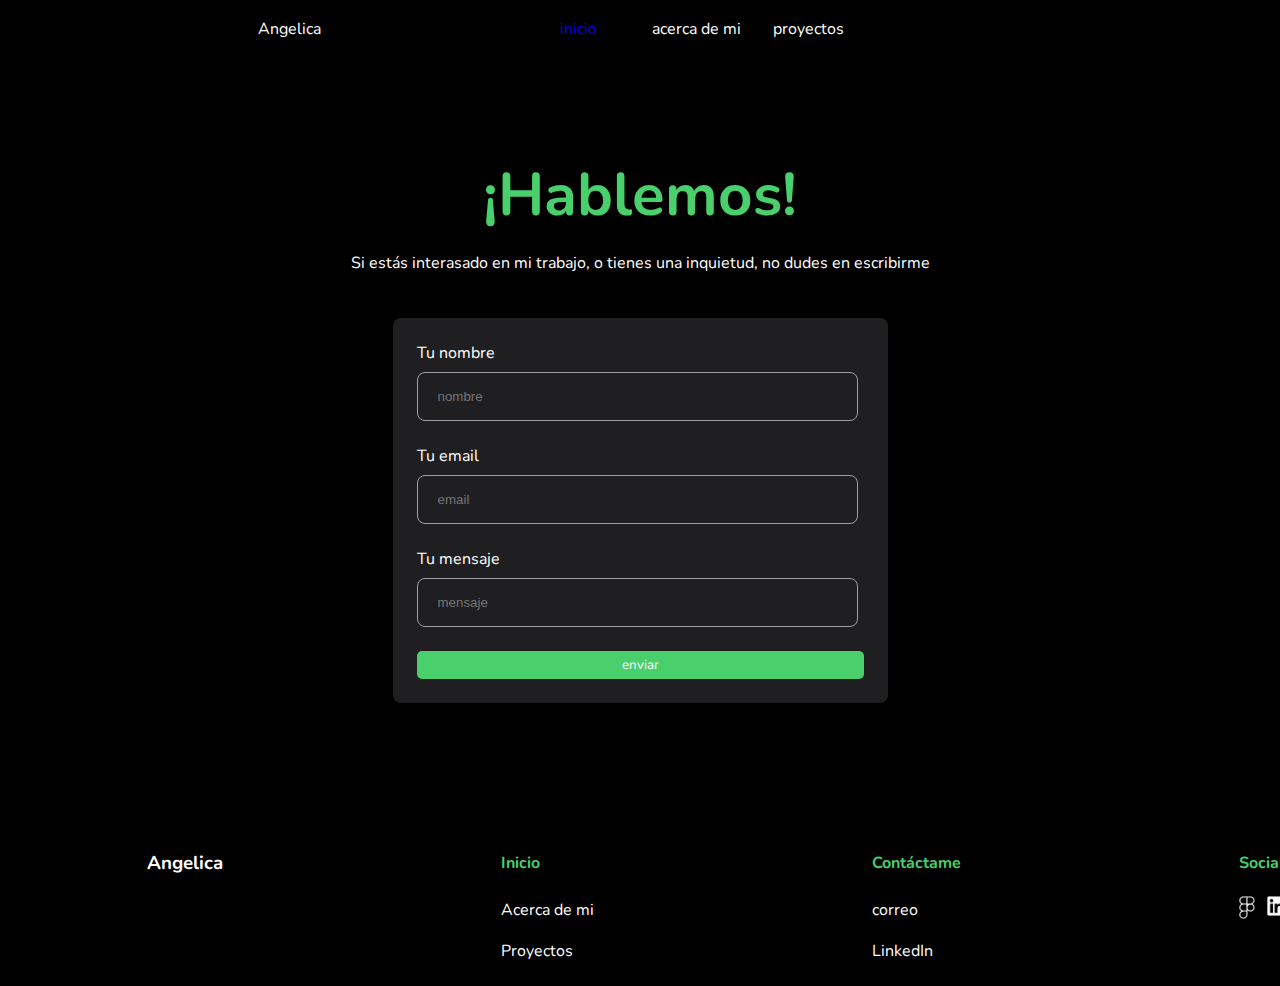
<file: contacto.html>
<!DOCTYPE html>
<html lang="en">
<head>
    <meta charset="UTF-8">
    <meta name="viewport" content="width=device-width, initial-scale=1.0">
    <title>contáctame</title>
    <link rel="stylesheet" href="./stilos.css" type="text/css"><!--importar archivo css-->
</head>
<body>
    <nav>
        <div>Angelica</div>
        <nav class="centro">
            <a href="./index.html">
                <div class="indice"> inicio</div><!--poner class para diferenciar cajas-->
            </a>            
            <div class="indice">acerca de mi</div><!--class con mismo nombre para reutilizar un estilo,
                 en codigo aprovecha el espacio-->
            <div class="indice">proyectos</div>
        </nav>
        <img src="./menu.png" id="cajamenu" onclick="mostrar()"> 
    </nav>
    <div class="caja" id="menu">
        <ul>
            <a>
                <li>Acerca de mi</li>
                </a>
            <a>
                <li>Mis proyectos</li></a>
            <a href="./contacto.html">
                <li>contacto</li></a>
            <a href="./index.html">
                <li>inicio</li>
            </a>
        </ul>
    </div>
    <div class="form">
        <h1>¡Hablemos!</h1>
        <p>Si estás interasado en mi trabajo, o tienes una inquietud, no dudes en escribirme</p>
        <form class="formulario">
            <label>Tu nombre</label>
            <input class="input" id="nombre" placeholder="nombre" type="text"><!--La etiqueta placeholder type id-->
                <label>Tu email</label>
                <input class="input" id="email" placeholder="email" type="text">
                     <label>Tu mensaje</label>
                    <input class="input" id="mensaje" placeholder="mensaje" type="text">
            <input class="boton" value="enviar" type="submit"><!--para hacer boton formulario-->        
        </form>


    </div>

    <footer class="cajabajo">
        <section class="cajitas">
        <h3>Angelica</h3>
        </section>
        <section class="cajitas">
            <h4>Inicio</h4>
            <p>Acerca de mi</p>
            <p>Proyectos</p>
         </section>
        <section class="cajitas">
            <h4>Contáctame</h4>
            <p>correo</p>
            <p>LinkedIn</p>
            </section>
        <section class="cajitas">
            <h4>Social</h4>
            <div class="ikons">
                <a href="/"><img src="./figma_logo.png"
                    alt="icono de la página figma"
                    width="16px">
                </a>
                <a href="/"><img src="./Vector.png"
                    alt="icono de la página LinkedIn"
                    width="20px">
                </a>
                <a href="/"><img src="./download_icon_128877.png"
                    alt="icono de la página behance"
                    width="20px">
                </a>                
            </div>         
        </section>
    </footer>
    
</body>
<script src="index.js" type="text/javascript"></script>
</html>
</file>
<file: stilos.css>
@import url('https://fonts.googleapis.com/css2?family=Nunito:ital,wght@0,300;0,400;0,600;1,400&display=swap');
body{background-color: black;
    font-family: 'Nunito', sans-serif;
    color: white;
    display: flex;
    flex-direction: column;}
nav{display: flex;
    flex-direction: row;
    align-items: center;
    padding-left: 10%;
    padding-right: 10%;
    padding-top: 5px;
    padding-bottom: 5px;}
a{text-decoration: none;}
a:visited{color:aliceblue;}
.centro{ margin-right: 100px;
    padding-right: 20%;
    width: fit-content;}
div{margin:auto;
    width: 70px ;}
.indice{margin: auto;
        margin-left: 10%;
    margin-right: 0%;}
.indice:nth-child(2){ width: 150px;
    text-align: left;}
.indice:hover{border-bottom: #49CF6C 2px solid;}
button{background-color: #49CF6C;
    border: transparent solid 0px; /*la sintaxis de border es textura color grosor*/
    border-radius: 5px;
    font-family: 'Nunito', sans-serif;
    color: white;
    width: fit-content;
    padding-left: 30px;
    padding-right: 30px;
    padding-top: 5px;
    padding-bottom: 5px;
    }
#cajamenu{display:none;}
.imagenportada{width: 100%;
    object-fit: cover;
    height: 380px;
    margin-top: 0.5em}
.descripcion{display: flex;
    flex-direction: column;
    align-items: center;
    width: 100%}
.flexcentro{display: flex;
    flex-direction: row;
    align-items: center;
    text-align:center;
    margin: auto; /* para centrar una caja en css poner align items centro y margin auto*/
    width: 40%;
    height:fit-content;
    margin-bottom:3%;}
.flexcentro>h1{margin: auto; color: white;
    margin-top: 1.5em;
    font-size: 60px;
    font-style: normal;
    font-weight: 700;}
strong{color:#49CF6C }
.flexcentro>p{font-size: 20px;
    font-style: normal;
    font-weight: 500;}
.botontransparente{
    background-color: black;
    border: white solid 1px; /*la sintaxis de border es textura color grosor*/
    border-radius: 5px;
    font-family: 'Nunito', sans-serif;
    color: white;
    width: fit-content;
    padding-left: 30px;
    padding-right: 30px;
    padding-top: 5px;
    padding-bottom: 5px;
    margin-left: 24px;}
.tarjeta{border-radius: 8px;
    border: 1.5px solid #3D3D3D;
    display: flex;
    flex-direction: row;
    align-items: center;
    text-align: left;
    margin: auto; /* para centrar una caja en css poner align items centro y margin auto*/
    width: 60%;
    height:fit-content;
    margin-bottom:3%;
    margin-top:10%;
    padding: 24px;
    background:#1F1F21;}
.fotocv{width: 320px;
    object-fit: cover;
    height: 400px;
    margin:auto;
    border-radius: 8px;}
.acercademi{display: flex;
    flex-direction: column;
    margin-left: 32px;
    height: fit-content;}
.acercademi>h2{font-size: 48px;
    font-style: normal;
    font-weight: 500;
    color:#49CF6C;
    margin-top: 0;
    margin-bottom: 32px;}
.acercademi>p{margin-bottom: 23px;
    font-size: 16px;
    font-style: normal;
    font-weight: 400;
    line-height: 28px;
    margin-top: 0;}
.acercademi>.botontransparente{margin-left: 0;
    background:#1F1F21;}
.centrado{display: grid;
    place-items: center;
    width: 100%;
    height: fit-content;
    margin-top: 91px;
    }
.container{display: flex;
    flex-direction: column;
    width: 100%;
    margin: auto;
    margin-top:10px;
    }
    .container>h3{font-size: 30px;
        font-style: normal;
        font-weight: 500;
        color:#49CF6C;
        text-align: center;
        margin-top: 0;
        margin-bottom: 0;
        }
.contenedorhabilidades{display: grid;
    grid-template-columns: 310px 310px 310px;
    width: 100%;
    margin: auto;
    margin-top: 45px;
    margin-bottom: 45px;
    place-content: center;
        } /*para distribuir el tamaño de las columnas se pone directamente*/
.habilidades{display: flex;
    padding: 24px;
    flex-direction: column;
    align-items: center;
    margin: 15px;
    border-radius: 8px;
    background: #1F1F21;}
.habilidades>p{font-size: 12px;
    font-style: normal;
    font-weight: 400;}
.habilidades>h3{font-size: 24px;
    font-weight: 500;}
.container>button{margin:auto;}
.proyectos{display: flex;
    flex-direction: column;
    align-items: center;
    align-content: center;
    margin-top: 50px;
    width: 100%;}
.proyectos>h3{font-size: 30px;
    font-style: normal;
    font-weight: 500;
    color:#49CF6C;
    text-align: center;
    margin-top: 0;
    margin-bottom: 0;
    width: 100%;}
.proyecto{margin-top: 30px;
    border-radius: 12px;
    width: 700px;
    height: 400px}
.proyectos>button{margin-top: 30px;
    margin-bottom: 100px;}
.cajabajo{display: flex;
    flex-direction: row;
    align-items: flex-start;
    width:160vh;
    margin: auto;}
.cajitas{display: flex;
    flex-direction:column;
    margin:auto;
    margin-top: 0;
    justify-items:flex-start;}
.cajitas>h4{color:#49CF6C;}
.cajitas>p{margin-top: 3px;}
.ikons{display:flex;
    flex-direction: row;
    gap: 12px;}

.form{display: flex;
    flex-direction: column;
    align-items: center;
    width: 100%;
    height: fit-content;
    padding-top:64px;
    /*padding-left:397px;
    padding-right: 397px;*/
    padding-bottom:128px;
}
.form>h1{font-size: 60px;
    font-weight: 700;
    color: #49CF6C;
    margin-bottom: 0;}
.form>p{margin-bottom: 44px;}
.formulario{display: flex;
flex-direction: column;
border-radius: 8px;
background: #1F1F21;
width: 447px;
padding: 24px;}
.input{width: 399px;
    margin-top: 8px;
    margin-bottom: 24px;
    padding: 16px 20px;
    border-radius: 8px;
    border: 1px solid  #A0A0A1;
    background: #1F1F21;}
.boton{background-color: #49CF6C;
    border: transparent solid 0px; /*la sintaxis de border es textura color grosor*/
    border-radius: 5px;
    font-family: 'Nunito', sans-serif;
    color: white;
    width: 100%;
    padding-left: 30px;
    padding-right: 30px;
    padding-top: 5px;
    padding-bottom: 5px;}

.caja{display:none;}
ul{list-style-type: none;}
li{margin-bottom:20px;}
a:hover{color: #49CF6C;}



@media (max-width:640px){/*siempre el diseño responsive tiene que ir al final*/
    body {
        overflow-x: hidden; /* Hide horizontal scrollbar */
      }
        nav{display: flex;
            flex-direction: row;
            align-items: flex-start;
            padding-left: 5%;
            padding-right: 10%;
            padding-top: 5px;
            padding-bottom: 5px;} 
    .centro{display:none;}
    nav>a button{display:none;}
    nav>div{text-align: start;
        margin-left:0%}
    .imagenportada{display:none;}
          .flexcentro{display: flex;
        flex-direction: column;
        align-items: center;
        text-align:center;
        margin: auto; /* para centrar una caja en css poner align items centro y margin auto*/
        width: 100%;
        height:fit-content;
        margin-bottom:3%;}
    .flexcentro>h1{margin: auto; color: white;
        margin-top: 1.5em;
        font-size: 34px;
        font-style: normal;
        font-weight: 700;}
    strong{color:#49CF6C }
    .flexcentro>p{font-size: 20px;
        font-style: normal;
        font-weight: 500;
        padding-left:10%;
        padding-right:10%;}
    .descripcion>section{display:flex;
        flex-direction: column;}
    .botontransparente{margin-top:16px;
        margin-left: 0;
        padding-left: 20px;
        padding-right: 20px;
        }
        .tarjeta{display: flex;
            flex-direction: column;
            text-align: left;
            width: 85%;
            margin:16px;
            margin-top: 85px;
            padding:16px;}
            .fotocv{width: 290px;
                object-fit: cover;
                height: 360px;
                margin:auto;
                border-radius: 8px;}
                .acercademi{margin-left:16px;
                    margin-right: 16px;}
                .acercademi>h2{font-size: 24px;
                    font-weight: 400;
                    color:white;
                    margin-top: 24px;
                    margin-bottom: 16px;}
        .container{width: 100%;}
            .container>h3{font-size: 24px;
                font-style: normal;
                font-weight: 500;
                color:#49CF6C;
                text-align: center;
                margin-top: 0;
                margin-bottom: 0;}
            .contenedorhabilidades{display: flex;
                flex-direction: column;
                width:93%;
                margin: 16px;
                margin-top:40px;
                margin-bottom: 40px;
                gap:20px;}
                .habilidades{margin: 0;}
                .habilidades>h3{font-size: 20px;}
            .container>button{width:93%;}
    .proyecto{width: 328px;
        height: 150px;
        object-fit: cover;}
        .proyectos>h3{font-size: 24px;}
        .proyectos>button{width: 93%}
    .cajabajo{display: flex;
            flex-direction: column;
            align-items: center;
            text-align: center;
            width:100%;}
        .cajitas{display: flex;
            flex-direction:column;
            justify-items:center;
            text-align: center;}
.caja{display:none;
    position: relative;
    top: 3vh;
    left:15vh;
    z-index: 2;
    padding: 20px;
    border:#49CF6C 2px solid;
    border-radius: 10px;
    width:fit-content;
    text-align: right;
background-color: #3D3D3D;}
#cajamenu{display: block;
      width: 3vh;
        height: 3vh;}                    
    }
</file>
